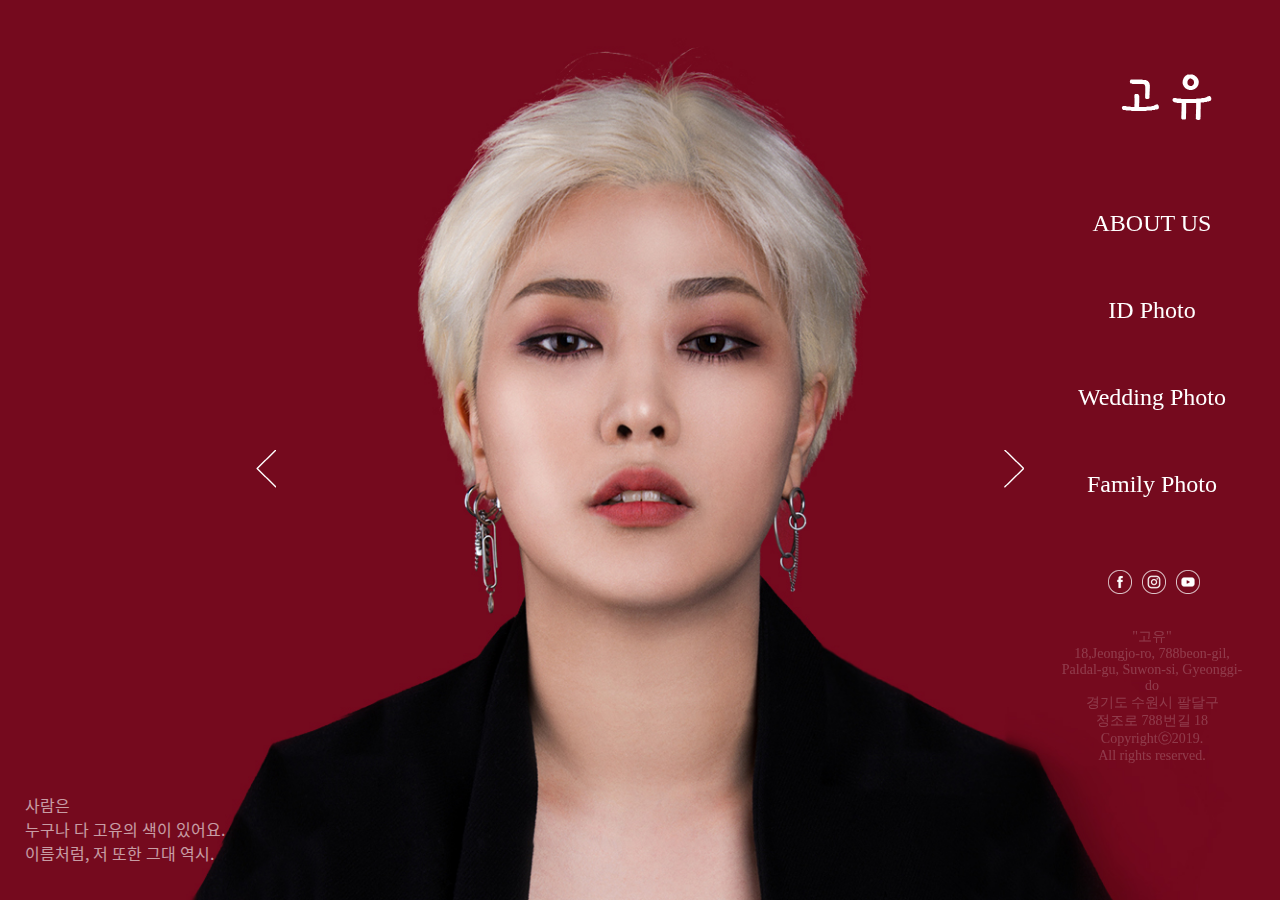
<file: index.html>
<!doctype html>
<html lang="ko">
<head>
	<meta charset="utf-8">
	<title>고유, 색</title>
	<meta name="viewport" content="width=device-width, initial-scale=1">
	<link rel="stylesheet" href="css/reset.css" type="text/css" >
	<link rel="stylesheet" href="css/common.css" type="text/css">
	<link rel="stylesheet" href="css/index.css" type="text/css">

	<style type="text/css">				

	
		
	</style>
	<!-- [if lf IE 9]
		<script src="js/html5shiv.js"></scropt>
	<![endif] -->
	<script src="js/jquery-3.2.1.min.js"></script>
	<script src="js/common.js"></script>
	<script src="js/index.js"></script>
	<script type="text/javascript">

	</script>
</head>
	
<body>
	<div class='mask'>
		<div class='wrap02 clearfix'>
			<div class='wrap clearfix'>
				<section class="sec_visual_01 claerfix">
					<div class= "inner_wrap">
						<div class="bg">
							<div class="image_box">
								<div class='image_box_01 slides cur'></div>
								<div class='image_box_02 slides next'></div>
								<div class='image_box_03 slides prev'></div>
								<button class="prev"></button>
								<button class="next"></button>
							</div>
							
						</div>
						<div class="title">
							<p class="title_01">사람은</p>
							<p class="title_02">누구나 다 고유의 색이 있어요.</p>
							<p class="title_03">이름처럼, 저 또한 그대 역시.</p>
						</div>
					</div>
				</section>
			</div>
			<div class="nav_bg"></div>
			<aside>
				<div class="inner_wrap claerfix">
					<h1><a href="index.html"><div></div></a></h1>
					<nav>
						<ul class="claerfix">
							<li><a href="about.html">ABOUT US</a></li>
							<li><a href="id.html">ID Photo</a></li>
							<li><a href="wedding.html">Wedding Photo</a></li>
							<li><a href="family.html">Family Photo</a></li>
						</ul>
						<div class= "social">
							<a href="#">인스타</a><!--
							--><a href="#">페북</a><!--
							--><a href="#">카톡</a>
						</div>
						<div class= "copyright">
							<p>"고유"</p>
							<p>18,Jeongjo-ro, 788beon-gil,</p>
							<p>Paldal-gu, Suwon-si, Gyeonggi-do</p>
							<p>경기도 수원시 팔달구</p>
							<p>정조로 788번길 18</p>
							<p>Copyrightⓒ2019.</p>
							<p>All rights reserved.</p>
						</div>
					</nav>
				</div>
				<button class="header"></button>
				<button class="nav"></button>
			</aside>
		</div>
	</div>
</body>

</html>
</file>
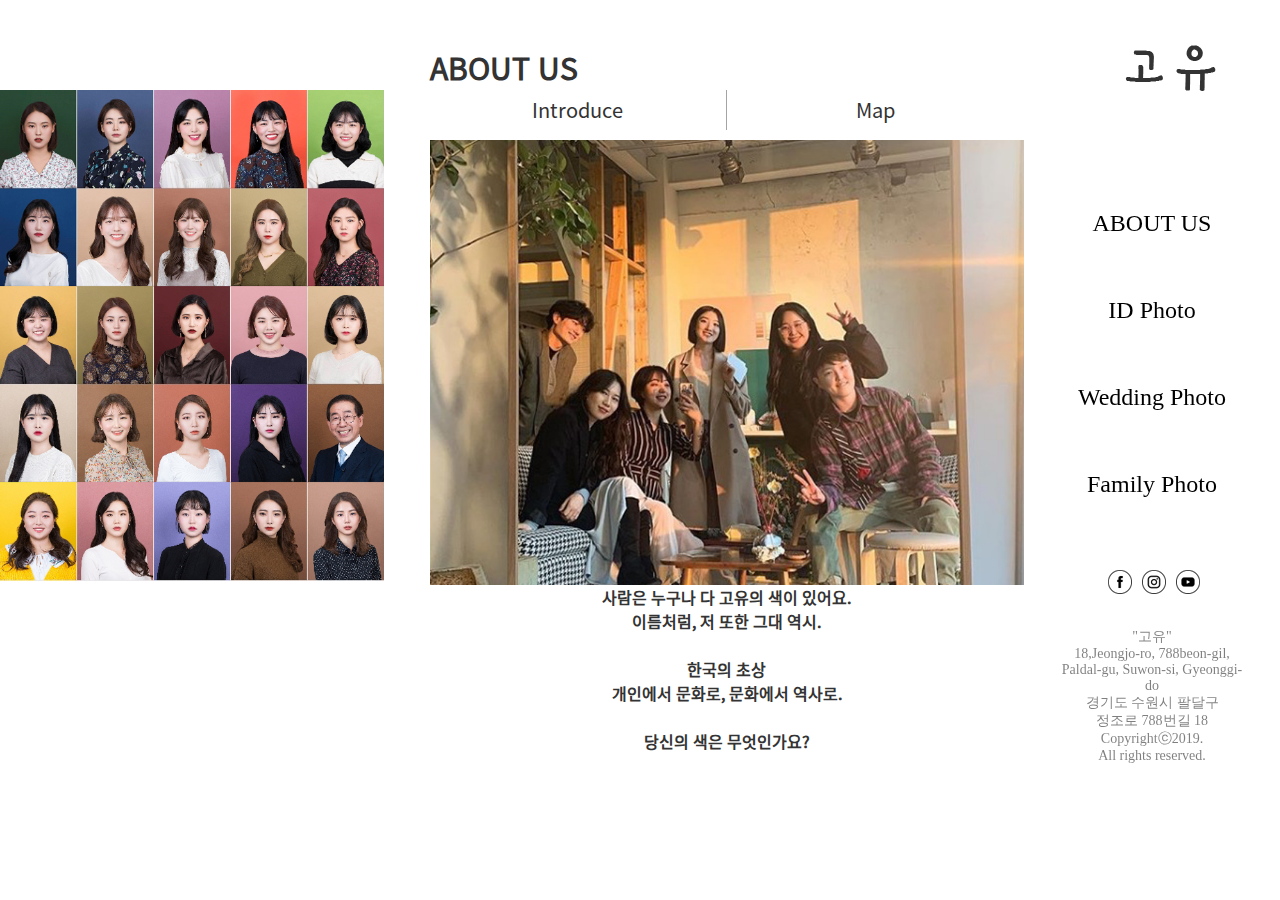
<file: about.html>
<!doctype html>
<html lang="ko">
<head>
	<meta charset="utf-8">
	<title>고유 about</title>
	<meta name="viewport" content="width=device-width, initial-scale=1">
	<link rel="stylesheet" href="css/reset.css" type="text/css" >
	<link rel="stylesheet" href="css/common.css" type="text/css">
	<link rel="stylesheet" href="css/about.css" type="text/css">

	<style type="text/css">				
			
		
	</style>
	<!-- [if lf IE 9]
		<script src="js/html5shiv.js"></scropt>
	<![endif] -->
	<script src="js/jquery-3.2.1.min.js"></script>
	<script src="js/common.js"></script>
	<script type="text/javascript">

	</script>
</head>
	
<body>

	<div class='mask'>
		<div class='wrap02 clearfix'>
			<div class='wrap clearfix'>
				<section class="sec_visual_01 claerfix">
					<div class= "inner_wrap">
						<div class="left">
							<img src="images/bg_left_01.jpg" alt="증명사진 모음">
						</div>
						<div class="nav">
							<h2>ABOUT US</h2>
							<ul>
								<li class="introduce"><a href="#">Introduce</a></li><!--
								--><li class="map"><a href="#">Map</a></li>
							</ul>
							<div class="about on">
								<div class="bg">
									<img src="images/introduce_bg.png" alt="동료 사진"/>
								</div>
								<div class="intro">
									<p>사람은 누구나 다 고유의 색이 있어요.</p>
									<p>이름처럼, 저 또한 그대 역시.</p><br/>
									<p>한국의 초상</p>
									<p>개인에서 문화로, 문화에서 역사로.</p><br/>
									<p>당신의 색은 무엇인가요?</p>
								</div>
							</div>
							<div class="map claerfix">
								<div class="map_00">
									<iframe src="https://www.google.com/maps/embed?pb=!1m18!1m12!1m3!1d793.6793653336047!2d127.01758007857367!3d37.27812647170215!2m3!1f0!2f0!3f0!3m2!1i1024!2i768!4f13.1!3m3!1m2!1s0x357b433610b1d491%3A0x817505fcaa33ecd5!2z6rK96riw64-EIOyImOybkOyLnCDtjJTri6zqtawg7YyU64us66GcMuqwgCDsoJXsobDroZw3ODjrsojquLggMTg!5e0!3m2!1sko!2skr!4v1579503275384!5m2!1sko!2skr"></iframe>
								</div>
								<p>경기도 수원시 팔달구 정조로 788번길 18</p>
								<ul>
									<li>Tel : 010-1234-5678</li><!--
									--><li>E-mail : inherence@gmail.com</li>
								</ul>
							</div>
						</div>
					</div>
				</section>
			</div>
			<div class="nav_bg"></div>
			<aside>
				<div class="inner_wrap claerfix">
					<h1><a href="index.html"><img src="images/ico_logo_02.png" alt="로고"><div></div></a></h1>
					<nav>
						<ul class="claerfix">
							<li><a href="about.html">ABOUT US</a></li>
							<li><a href="id.html">ID Photo</a></li>
							<li><a href="wedding.html">Wedding Photo</a></li>
							<li><a href="family.html">Family Photo</a></li>
						</ul>
						<div class= "social">
							<a href="#">인스타</a><!--
							--><a href="#">페북</a><!--
							--><a href="#">카톡</a>
						</div>
						<div class= "copyright">
							<p>"고유"</p>
							<p>18,Jeongjo-ro, 788beon-gil,</p>
							<p>Paldal-gu, Suwon-si, Gyeonggi-do</p>
							<p>경기도 수원시 팔달구</p>
							<p>정조로 788번길 18</p>
							<p>Copyrightⓒ2019.</p>
							<p>All rights reserved.</p>
						</div>
					</nav>
				</div>
				<button class="header"></button>
				<button class="nav"></button>
			</aside>
		</div>
	</div>
	<script src="js/about.js"></script>
</body>

</html>
</file>
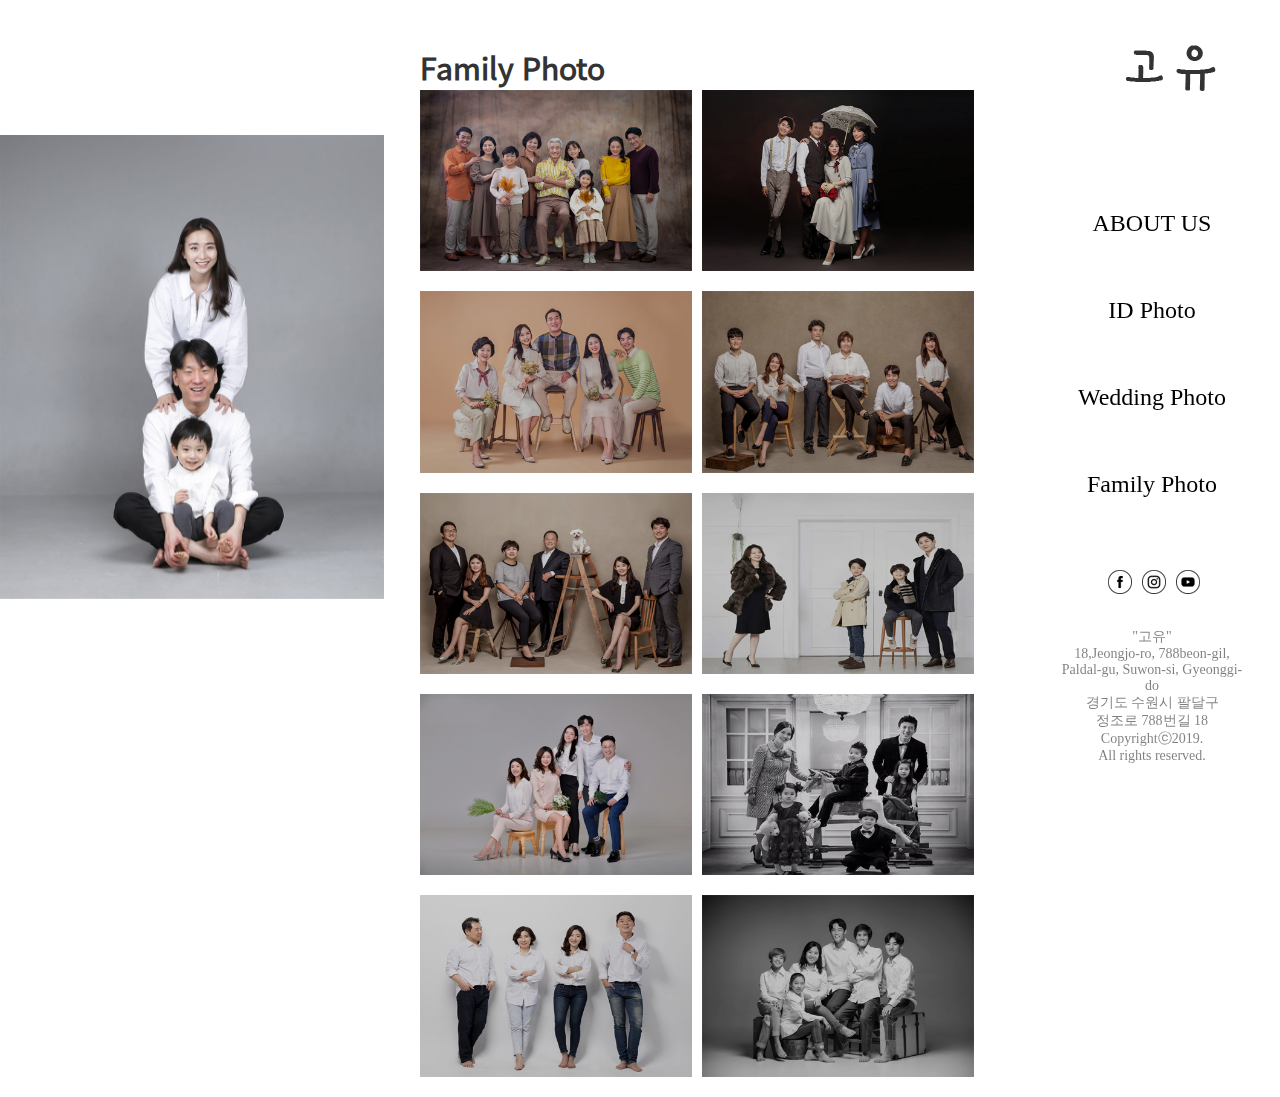
<file: family.html>
<!doctype html>
<html lang="ko">
<head>
	<meta charset="utf-8">
	<title>고유 family</title>
	<meta name="viewport" content="width=device-width, initial-scale=1">
	<link rel="stylesheet" href="css/reset.css" type="text/css" >
	<link rel="stylesheet" href="css/common.css" type="text/css">
	<link rel="stylesheet" href="css/family.css" type="text/css">

	<style type="text/css">				
			
	

	</style>
	<!-- [if lf IE 9]
		<script src="js/html5shiv.js"></scropt>
	<![endif] -->
	<script src="js/jquery-3.2.1.min.js"></script>
	<script src="js/common.js"></script>
	<script type="text/javascript">

	</script>
</head>
	
<body>

	<div class='mask'>
		<div class='wrap02 clearfix'>
			<div class='wrap clearfix'>
				<section class="sec_visual_01 claerfix">
					<div class= "inner_wrap">
						<div class="left">
							<img src="images/bg_left_04.jpg" alt="사진">
						</div>
						<div class="photo">
							<h2>Family Photo</h2>
							<div class="id">
								<ul class="claerfix">
									<li><a href="#"><img src="images/family_img_01.jpg" alt=""><div></div><p class="bold">by.고유</p></a></li>
									<li><a href="#"><img src="images/family_img_02.jpg" alt=""><div></div><p class="bold">by.고유</p></a></li>
									<li><a href="#"><img src="images/family_img_03.jpg" alt=""><div></div><p class="bold">by.고유</p></a></li>
									<li><a href="#"><img src="images/family_img_04.jpg" alt=""><div></div><p class="bold">by.고유</p></a></li>
									<li><a href="#"><img src="images/family_img_05.jpg" alt=""><div></div><p class="bold">by.고유</p></a></li>
									<li><a href="#"><img src="images/family_img_06.jpg" alt=""><div></div><p class="bold">by.고유</p></a></li>
									<li><a href="#"><img src="images/family_img_07.jpg" alt=""><div></div><p class="bold">by.고유</p></a></li>
									<li><a href="#"><img src="images/family_img_08.jpg" alt=""><div></div><p class="bold">by.고유</p></a></li>
									<li><a href="#"><img src="images/family_img_09.jpg" alt=""><div></div><p class="bold">by.고유</p></a></li>
									<li><a href="#"><img src="images/family_img_10.jpg" alt=""><div></div><p class="bold">by.고유</p></a></li>
								</ul>
							</div>
						</div>
					</div>
				</section>
			</div>
			<div class="nav_bg"></div>
			<aside>
				<div class="inner_wrap claerfix">
					<h1><a href="index.html"><img src="images/ico_logo_02.png" alt="로고"><div></div></a></h1>
					<nav>
						<ul class="claerfix">
							<li><a href="about.html">ABOUT US</a></li>
							<li><a href="id.html">ID Photo</a></li>
							<li><a href="wedding.html">Wedding Photo</a></li>
							<li><a href="family.html">Family Photo</a></li>
						</ul>
						<div class= "social">
							<a href="#">인스타</a><!--
							--><a href="#">페북</a><!--
							--><a href="#">카톡</a>
						</div>
						<div class= "copyright">
							<p>"고유"</p>
							<p>18,Jeongjo-ro, 788beon-gil,</p>
							<p>Paldal-gu, Suwon-si, Gyeonggi-do</p>
							<p>경기도 수원시 팔달구</p>
							<p>정조로 788번길 18</p>
							<p>Copyrightⓒ2019.</p>
							<p>All rights reserved.</p>
						</div>
					</nav>
				</div>
				<button class="header"></button>
				<button class="nav"></button>
			</aside>
		</div>
	</div>

</body>

</html>
</file>
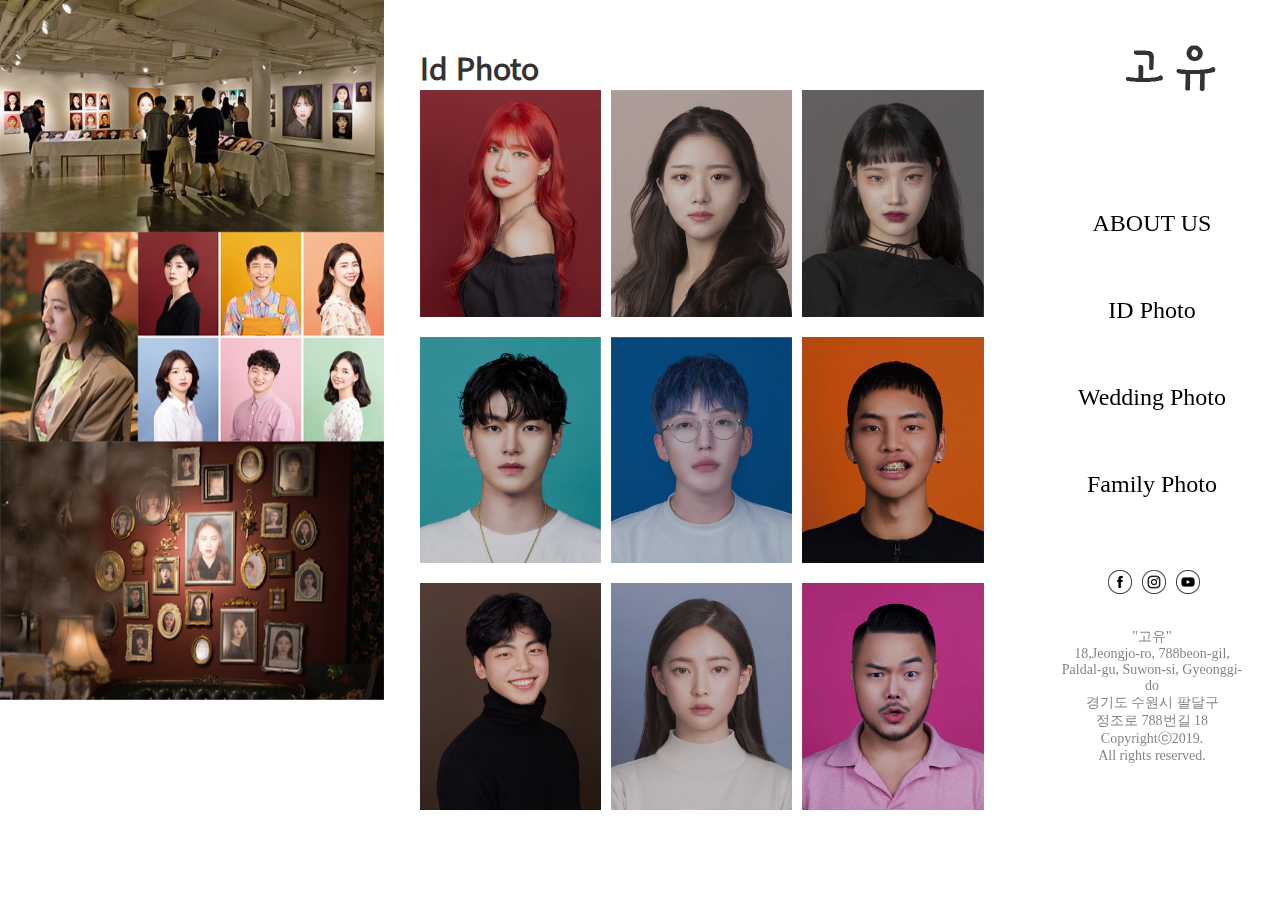
<file: id.html>
<!doctype html>
<html lang="ko">
<head>
	<meta charset="utf-8">
	<title>고유 id</title>
	<meta name="viewport" content="width=device-width, initial-scale=1">
	<link rel="stylesheet" href="css/reset.css" type="text/css" >
	<link rel="stylesheet" href="css/common.css" type="text/css">
	<link rel="stylesheet" href="css/id.css" type="text/css">

	<style type="text/css">				
			
		
	</style>
	<!-- [if lf IE 9]
		<script src="js/html5shiv.js"></scropt>
	<![endif] -->
	<script src="js/jquery-3.2.1.min.js"></script>
	<script src="js/common.js"></script>
	<script type="text/javascript">

	</script>
</head>
	
<body>

	<div class='mask'>
		<div class='wrap02 clearfix'>
			<div class='wrap clearfix'>
				<section class="sec_visual_01 claerfix">
					<div class= "inner_wrap">
						<div class="left">
							<img src="images/bg_left_02.jpg" alt="사진">
						</div>
						<div class="photo">
							<h2>Id Photo</h2>
							<div class="id">
								<ul class="claerfix">
									<li><a href="#"><img src="images/id_img_01.jpg" alt=""><div></div><p class="desc">정열적인</p><p class="bold">by.고유</p></a></li>
									<li><a href="#"><img src="images/id_img_02.jpg" alt=""><div></div><p class="desc">굳센</p><p class="bold">by.고유</p></a></li>
									<li><a href="#"><img src="images/id_img_03.jpg" alt=""><div></div><p class="desc">몽환적인</p><p class="bold">by.고유</p></a></li>
									<li><a href="#"><img src="images/id_img_04.jpg" alt=""><div></div><p class="desc">차가운</p><p class="bold">by.고유</p></a></li>
									<li><a href="#"><img src="images/id_img_05.jpg" alt=""><div></div><p class="desc">신비로운</p><p class="bold">by.고유</p></a></li>
									<li><a href="#"><img src="images/id_img_06.jpg" alt=""><div></div><p class="desc">개구쟁이</p><p class="bold">by.고유</p></a></li>
									<li><a href="#"><img src="images/id_img_07.jpg" alt=""><div></div><p class="desc">명랑한</p><p class="bold">by.고유</p></a></li>
									<li><a href="#"><img src="images/id_img_08.jpg" alt=""><div></div><p class="desc">우아한</p><p class="bold">by.고유</p></a></li>
									<li><a href="#"><img src="images/id_img_09.jpg" alt=""><div></div><p class="desc">천진난만한</p><p class="bold">by.고유</p></a></li>
								</ul>
							</div>
						</div>
					</div>
				</section>
			</div>
			<div class="nav_bg"></div>
			<aside>
				<div class="inner_wrap claerfix">
					<h1><a href="index.html"><img src="images/ico_logo_02.png" alt="로고"><div></div></a></h1>
					<nav>
						<ul class="claerfix">
							<li><a href="about.html">ABOUT US</a></li>
							<li><a href="id.html">ID Photo</a></li>
							<li><a href="wedding.html">Wedding Photo</a></li>
							<li><a href="family.html">Family Photo</a></li>
						</ul>
						<div class= "social">
							<a href="#">인스타</a><!--
							--><a href="#">페북</a><!--
							--><a href="#">카톡</a>
						</div>
						<div class= "copyright">
							<p>"고유"</p>
							<p>18,Jeongjo-ro, 788beon-gil,</p>
							<p>Paldal-gu, Suwon-si, Gyeonggi-do</p>
							<p>경기도 수원시 팔달구</p>
							<p>정조로 788번길 18</p>
							<p>Copyrightⓒ2019.</p>
							<p>All rights reserved.</p>
						</div>
					</nav>
				</div>
				<button class="header"></button>
				<button class="nav"></button>
			</aside>
		</div>
	</div>

</body>

</html>
</file>
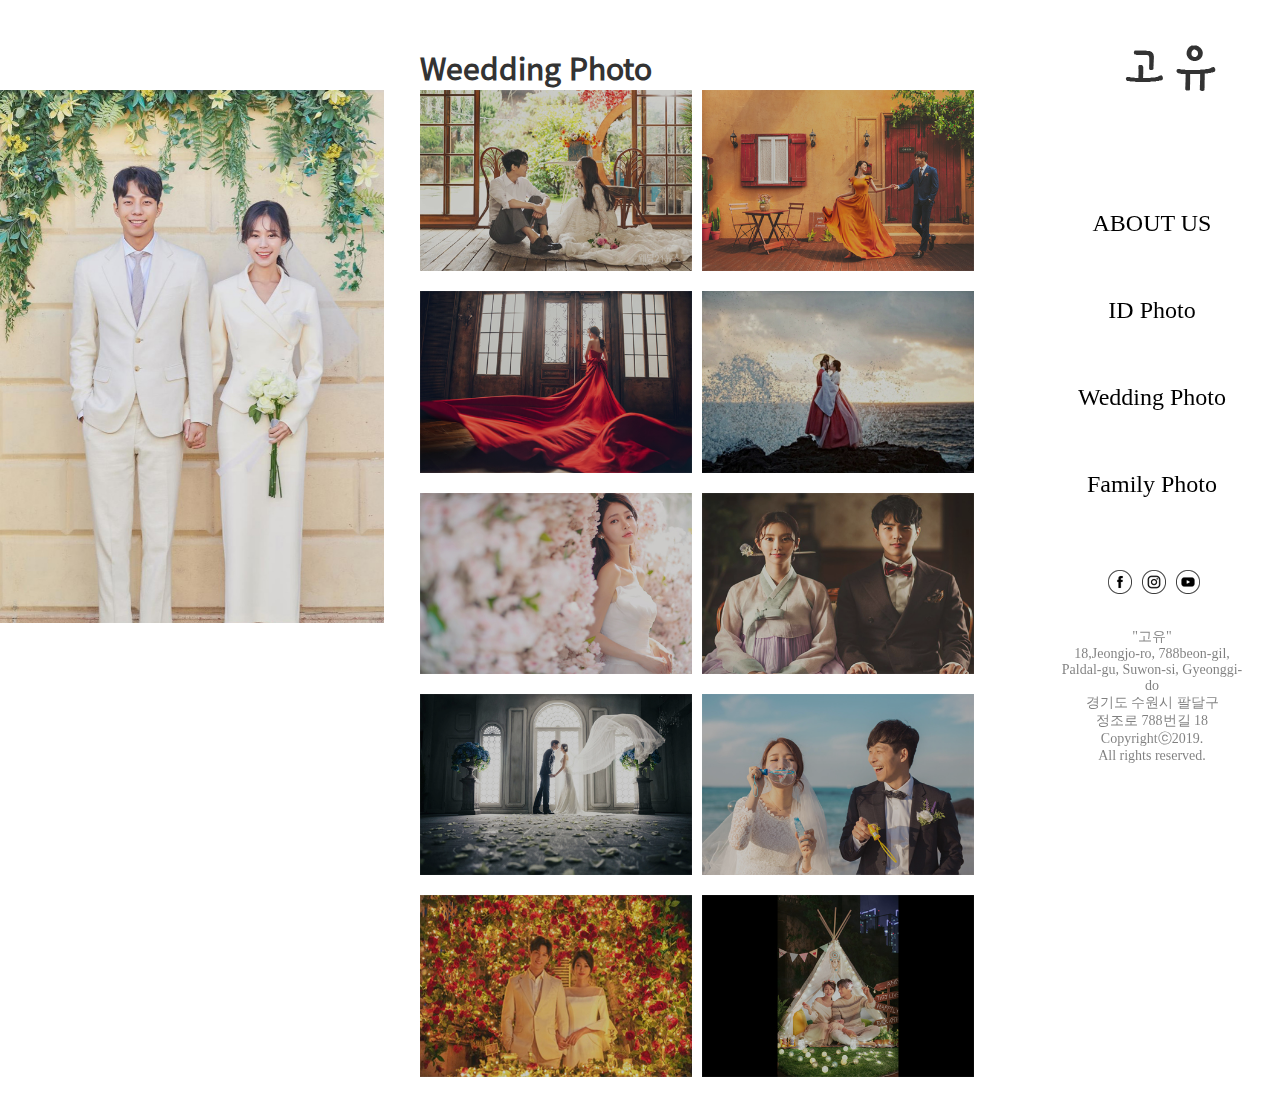
<file: wedding.html>
<!doctype html>
<html lang="ko">
<head>
	<meta charset="utf-8">
	<title>고유 wedding</title>
	<meta name="viewport" content="width=device-width, initial-scale=1">
	<link rel="stylesheet" href="css/reset.css" type="text/css" >
	<link rel="stylesheet" href="css/common.css" type="text/css">
	<link rel="stylesheet" href="css/wedding.css" type="text/css">

	<style type="text/css">				
			

		
	</style>
	<!-- [if lf IE 9]
		<script src="js/html5shiv.js"></scropt>
	<![endif] -->
	<script src="js/jquery-3.2.1.min.js"></script>
	<script src="js/common.js"></script>
	<script type="text/javascript">

	</script>
</head>
	
<body>

	<div class='mask'>
		<div class='wrap02 clearfix'>
			<div class='wrap clearfix'>
				<section class="sec_visual_01 claerfix">
					<div class= "inner_wrap">
						<div class="left">
							<img src="images/bg_left_03.jpg" alt="사진">
						</div>
						<div class="photo">
							<h2>Weedding Photo</h2>
							<div class="id">
								<ul class="claerfix">
									<li><a href="#"><img src="images/wedding_img_01.jpg" alt=""><div></div><p class="bold">by.고유</p></a></li>
									<li><a href="#"><img src="images/wedding_img_02.jpg" alt=""><div></div><p class="bold">by.고유</p></a></li>
									<li><a href="#"><img src="images/wedding_img_03.jpg" alt=""><div></div><p class="bold">by.고유</p></a></li>
									<li><a href="#"><img src="images/wedding_img_04.jpg" alt=""><div></div><p class="bold">by.고유</p></a></li>
									<li><a href="#"><img src="images/wedding_img_05.jpg" alt=""><div></div><p class="bold">by.고유</p></a></li>
									<li><a href="#"><img src="images/wedding_img_06.jpg" alt=""><div></div><p class="bold">by.고유</p></a></li>
									<li><a href="#"><img src="images/wedding_img_07.jpg" alt=""><div></div><p class="bold">by.고유</p></a></li>
									<li><a href="#"><img src="images/wedding_img_08.jpg" alt=""><div></div><p class="bold">by.고유</p></a></li>
									<li><a href="#"><img src="images/wedding_img_09.jpg" alt=""><div></div><p class="bold">by.고유</p></a></li>
									<li><a href="#"><img src="images/wedding_img_10.jpg" alt=""><div></div><p class="bold">by.고유</p></a></li>
								</ul>
							</div>
						</div>
					</div>
				</section>
			</div>
			<div class="nav_bg"></div>
			<aside>
				<div class="inner_wrap claerfix">
					<h1><a href="index.html"><img src="images/ico_logo_02.png" alt="로고"><div></div></a></h1>
					<nav>
						<ul class="claerfix">
							<li><a href="about.html">ABOUT US</a></li>
							<li><a href="id.html">ID Photo</a></li>
							<li><a href="wedding.html">Wedding Photo</a></li>
							<li><a href="family.html">Family Photo</a></li>
						</ul>
						<div class= "social">
							<a href="#">인스타</a><!--
							--><a href="#">페북</a><!--
							--><a href="#">카톡</a>
						</div>
						<div class= "copyright">
							<p>"고유"</p>
							<p>18,Jeongjo-ro, 788beon-gil,</p>
							<p>Paldal-gu, Suwon-si, Gyeonggi-do</p>
							<p>경기도 수원시 팔달구</p>
							<p>정조로 788번길 18</p>
							<p>Copyrightⓒ2019.</p>
							<p>All rights reserved.</p>
						</div>
					</nav>
				</div>
				<button class="header"></button>
				<button class="nav"></button>
			</aside>
		</div>
	</div>

</body>

</html>
</file>
<file: css/common.css>
@charset "utf-8";
/* CSS Document */

/*+++++++++++ Media Query ++++++++++++++*/
/* -- mobile(start) -- */
@media screen and (max-width: 767px) {

	body { width: 100%; height: 100%; }

	div.mask { width: 100%; height: 100%; }
	div.mask > div.wrap02 { width: 100%; height: 100%; }
	div.mask > div.wrap02 > div.wrap { width: 100%; height: 100%; }

	div.nav_bg { display: none; position: fixed; left: 0; top: 0; z-index: 98; width: 80%; height: 100vh; }

	aside > div.inner_wrap > h1 > a { display: block; width: 60px; height: 37.5px; background: url("../images/ico_logo_03.png") no-repeat center center; z-index: 2; }
	aside > div.inner_wrap > h1 > a > div { width: 100%; height: 100%; }
	aside > div.inner_wrap > h1 > a > img { display: none;  }

	aside { position: fixed; top: 0; right: 0; width: 35%; height: 100%; transform: translateX(100%); z-index: 11; background: rgb(255, 255, 255, 1); }
	aside > div.inner_wrap { width: 100%; height: 100%; transform: translateY(10%); }
	aside > div.inner_wrap > h1 { width: auto; transform: translateX(28%); }
	aside > div.inner_wrap > h1 > a > img { width: 80%; }
	aside > div.inner_wrap > nav > ul > li { overflow: hidden; width: 100%; height: auto; font-family: "NotoSansKR-Thin";  }
	aside > div.inner_wrap > nav > ul > li > a { display: block; width: 100%; height: auto; padding: 30px 0; font-size: 0.875em; color: #000; font-family: none;  text-align: center; }
	aside > div.inner_wrap > nav > ul > li:hover > a { color: #a4a4a4 }
	aside > div.inner_wrap > nav > ul > li > ul { display: none; }
	aside > div.inner_wrap > nav > ul > li > ul > li > a { display: block; width: 100%; height: auto; padding: 10px; font-size: 0.813em; background: rgba(238, 238, 238, 0.9); color: #333; }
	aside > button.header { position: fixed; top: 2%; left: -20%; width: 18.5px; height: 15px; background: url("../images/btn_nav_menu_m.png") no-repeat; z-index: 2;}
	aside > button { position: absolute; right: 5%; top: 2%; width: 18.5px; height: 15px; background: url("../images/btn_nav_menu_m.png") no-repeat; background-position: -18.5px 0;}

	aside > div.inner_wrap > nav > div.social { width: 100%; text-align: center; }
	aside > div.inner_wrap > nav > div.social > a { display: inline-block; width: 24px; height: 24px; margin-left: 5px; background: url("../images/ico_sns_02.png") no-repeat; text-indent: -99999em; white-space: nowrap; overflow: hidden; }
	aside > div.inner_wrap > nav > div.social > a:nth-child(1) { background-position: 0 0; }
	aside > div.inner_wrap > nav > div.social > a:nth-child(2) { background-position: -24px 0; }
	aside > div.inner_wrap > nav > div.social > a:nth-child(3) { background-position: -48px 0; }

	aside > div.inner_wrap > nav > div.copyright { width: 100%; height: 100%; margin-top: 50px; font-size: 0.25em; text-align: center; font-family: "Gamja_Flower"; color: #000; opacity: 0.6; }

	section.sec_visual_01 { position: relative; width: 100%; height: 100%; }
	section.sec_visual_01 > div.inner_wrap { width: 100%; height: 100%; }
	section.sec_visual_01 > div.inner_wrap > div.left { display: none; }

	section.sec_visual_01 > div.inner_wrap > div.photo { position: absolute; top: 0%; width: 100%; height: auto; padding: 10px; }
	section.sec_visual_01 > div.inner_wrap > div.photo > h2 { width: 100%; margin-bottom:20px; font-size: 1.5em; color: #333; }
	section.sec_visual_01 > div.inner_wrap > div.photo > div.id { width: 100%; height: 100%; }
	section.sec_visual_01 > div.inner_wrap > div.photo > div.id > ul { width: 100%; height: 100%; }
	section.sec_visual_01 > div.inner_wrap > div.photo > div.id > ul > li { overflow: hidden; position: relative; width: 100%; margin-bottom: 20px; padding-right: 7%;}
	section.sec_visual_01 > div.inner_wrap > div.photo > div.id > ul > li > a { display: block; width: 100%; height: 100%; }
	section.sec_visual_01 > div.inner_wrap > div.photo > div.id > ul > li > a > img { width: 100%; }
	section.sec_visual_01 > div.inner_wrap > div.photo > div.id > ul > li > a > div { position: absolute; left: 0; top: 0; width: 93%; height: 100%; background: #333; transform: translate(-0%, 80%); opacity: 0.3;}
	section.sec_visual_01 > div.inner_wrap > div.photo > div.id > ul > li > a > p { position: absolute; left: 40%; bottom: 5%; color: #fff; z-index: 1;}

}
/* -- mobile(end) -- */

/*+++++++++++++++++++++++++*/

/* -- tablet(start) -- */
@media screen and (min-width: 768px) and (max-width: 1024px) {

	body { width: 100%; height: 100%; }

	div.mask { width: 100%; height: 100%; }
	div.mask > div.wrap02 { width:100%; height: 100%; }
	div.mask > div.wrap02 > div.wrap { width: 100%; height: 100%; }
	
	div.nav_bg { display: none; position: fixed; left: 0; top: 0; z-index: 98; width: 80%; height: 100vh; }

	aside > div.inner_wrap > h1 > a { display: block; width: 100%; height: 100%; background: url("../images/ico_logo_02.png") no-repeat; z-index: 2; }
	aside > div.inner_wrap > h1 > a > div { width: 112px; height: 70px; }
	aside > div.inner_wrap > h1 > a > img { display: none; }

	aside { position: fixed; top: 0; right: 0; width: 20%; height: 100%; transform: translateX(100%); z-index: 10; }
	aside > div.inner_wrap { width: 100%; height: 100%; transform: translateY(10%); }
	aside > div.inner_wrap > h1 { width: auto; transform: translateX(15%); }
	aside > div.inner_wrap > nav > ul > li { overflow: hidden; width: 100%; height: auto; font-family: "NotoSansKR-Thin";  }
	aside > div.inner_wrap > nav > ul > li > a { display: block; width: 100%; height: auto; padding: 30px 0; font-size: 1.5em; color: #000; font-family: none; text-align: center; }
	aside > div.inner_wrap > nav > ul > li > ul { display: none; }
	aside > div.inner_wrap > nav > ul > li > ul > li > a { display: block; width: 100%; height: auto; padding: 10px; font-size: 0.813em; background: rgba(238, 238, 238, 0.9); color: #333; }
	aside > button.header { position: absolute; left: -27%; top: 2%; width: 26px; height: 20px; background: url("../images/btn_nav_menu.png") no-repeat; background-position: 0px 0;}
	aside > button.nav { position: absolute; right: 5%; top: 2%; width: 26px; height: 20px; background: url("../images/btn_nav_menu.png") no-repeat; background-position: -26px 0;}

	aside > div.inner_wrap > nav > div.social { width: 100%; text-align: center; }
	aside > div.inner_wrap > nav > div.social > a { display: inline-block; width: 24px; height: 24px; margin-left: 10px; background: url("../images/ico_sns_02.png") no-repeat; text-indent: -99999em; white-space: nowrap; overflow: hidden; }
	aside > div.inner_wrap > nav > div.social > a:nth-child(1) { background-position: 0 0; }
	aside > div.inner_wrap > nav > div.social > a:nth-child(2) { background-position: -24px 0; }
	aside > div.inner_wrap > nav > div.social > a:nth-child(3) { background-position: -48px 0; }

	aside > div.inner_wrap > nav > div.copyright { width: 100%; height: 100%; margin-top: 100px; font-size: 0.875em; text-align: center; font-family: "Gamja_Flower"; color: #000; opacity: 0.6; }

	section.sec_visual_01 { width: 100%; height: 100%; }
	section.sec_visual_01 > div.inner_wrap { width: 100%; height: 100%; }
	section.sec_visual_01 > div.inner_wrap > div.left { display: none; }

	section.sec_visual_01 > div.inner_wrap > div.photo { width: 100%; height: 100%; padding-left: 20px; }
	section.sec_visual_01 > div.inner_wrap > div.photo > h2 { width: 100%; margin: 10px 0 30px 0; font-size: 1.875em; color: #333; }
	section.sec_visual_01 > div.inner_wrap > div.photo > div.id { width: 100%; height: 100%; }
	section.sec_visual_01 > div.inner_wrap > div.photo > div.id > ul { width: 100%; height: 100%; }
	section.sec_visual_01 > div.inner_wrap > div.photo > div.id > ul > li { float: left; width: 45%; height: auto; margin: 0 10px 20px 0; }
	section.sec_visual_01 > div.inner_wrap > div.photo > div.id > ul > li > a { overflow: hidden; position: relative; display: block; width: 100%; height: 100%; }
	section.sec_visual_01 > div.inner_wrap > div.photo > div.id > ul > li > a > img { width:100%; }
	section.sec_visual_01 > div.inner_wrap > div.photo > div.id > ul > li > a > div { position: absolute; left: 0; top: 85%; width: 100%; height: 100%; background: rgb(0, 0, 0, 0.5);}
	section.sec_visual_01 > div.inner_wrap > div.photo > div.id > ul > li > a > p { position: absolute; left: 50%; bottom: 0%; font-size: 0.875em; font-weight: bold; transform: translate(-50%, -50%); color: #fff; }

}
/* -- tablet(end) -- */

/*+++++++++++++++++++++++++*/

/* -- desktop(start) -- */
@media screen and (min-width: 1025px) {
	
	body { width: 100%; height: 100%;  }
	
	div.mask { width: 100%; height: 100%; }
	div.mask > div.wrap02 { width:100%; height: 100%;  }
	div.mask > div.wrap02 > div.wrap { position: relative; width:100%; height: 100%; }

	div.nav_bg { display: none; }
	
	aside { position: fixed; width: 15%; height: auto; top:20%; right: 2.5%; margin: 0; z-index: 10; }
	aside > div.inner_wrap {position: relative; width: 100%; height: 100%;}
	aside > div.inner_wrap > h1 { position: absolute; left: 30%; top: -25%; width: auto; }
	aside > div.inner_wrap > nav > ul > li { overflow: hidden; width: 100%; height: auto; font-family: "NotoSansKR-Thin";  }
	aside > div.inner_wrap > nav > ul > li > a { display: block; width: 100%; height: auto; padding: 30px 0; font-size: 1.5em; color: #000; font-family: none; text-align: center; }
	aside > div.inner_wrap > nav > ul > li:hover > a { color: #a4a4a4 }
	aside > div.inner_wrap > nav > ul > li > ul { display: none; }
	aside > div.inner_wrap > nav > ul > li > ul > li > a { display: block; width: 100%; height: auto; padding: 10px; font-size: 0.813em; background: rgba(238, 238, 238, 0.9); color: #fff; }
	aside > div.inner_wrap > nav > ul > li > ul > li > a:hover { background: rgba(204, 204, 204, 0.9); color: #a4a4a4; }

	aside > div.inner_wrap > nav > div.social { position: absolute; top: 390px; right: 1.5%; display: table-cell; width: 100%; padding: 0 23.1404%; text-align: center; }
	aside > div.inner_wrap > nav> div.social > a { display: inline-block; width: 24px; height: 24px; margin-left: 10px; background: url("../images/ico_sns_02.png") no-repeat; text-indent: 100%; white-space: nowrap; overflow: hidden; }
	aside > div.inner_wrap > nav > div.social > a:nth-child(1) { background-position: 0 0;  }
	aside > div.inner_wrap > nav > div.social > a:nth-child(2) { background-position: -24px 0;  }
	aside > div.inner_wrap > nav > div.social > a:nth-child(3) { background-position: -48px 0;  }
	aside > div.inner_wrap > nav > div.social > a:hover:nth-child(1) { background-position: 0 -24px;  }
	aside > div.inner_wrap > nav > div.social > a:hover:nth-child(2) { background-position: -24px -24px;  }
	aside > div.inner_wrap > nav > div.social > a:hover:nth-child(3) { background-position: -48px -24px;  }

	aside > div.inner_wrap > nav > div.copyright { width: 100%; height: 100%; margin-top: 100px; font-size: 0.875em; text-align: center; font-family: "Gamja_Flower"; color: #000; opacity: 0.5; }

	section.sec_visual_01 { position: relative; width: 80%; height: 100%; }
	section.sec_visual_01 > div.inner_wrap { width: 100%; height: 100%; }
	section.sec_visual_01 > div.inner_wrap > div.left { position: absolute; left:0; top:0; width: 40%; height: auto;  }
	section.sec_visual_01 > div.inner_wrap > div.left > img { position: fixed; width: 30%; height: auto; }

	section.sec_visual_01 > div.inner_wrap > div.photo { position: absolute; right: 0%; top: 5%; width: 60%; height: auto; padding-left: 10px; }
	section.sec_visual_01 > div.inner_wrap > div.photo > h2 { font-size: 1.875em; color: #333; }
	section.sec_visual_01 > div.inner_wrap > div.photo > div.id { width: 100%; height: 100%; }
	section.sec_visual_01 > div.inner_wrap > div.photo > div.id > ul { width: 100%; height: 100%; }
	section.sec_visual_01 > div.inner_wrap > div.photo > div.id > ul > li { float: left; width: 30%; height: auto; margin: 0 10px 20px 0; }
	section.sec_visual_01 > div.inner_wrap > div.photo > div.id > ul > li > a { overflow: hidden; position: relative; display: block; width: 100%; height: 100%; }
	section.sec_visual_01 > div.inner_wrap > div.photo > div.id > ul > li > a > img { width:100%; }
	section.sec_visual_01 > div.inner_wrap > div.photo > div.id > ul > li > a > div { position: absolute; left: 0; top: 0; width: 100%; height: 100%; background: rgb(0, 0, 0, 0.2);}
	section.sec_visual_01 > div.inner_wrap > div.photo > div.id > ul > li > a > p { position: absolute; left: 50%; bottom: -50%; transform: translate(-50%, -50%); }
	section.sec_visual_01 > div.inner_wrap > div.photo > div.id > ul > li > a:hover > div { top: 85%; transition: all 0.5s; background: rgb(0, 0, 0, 0.5);}
	section.sec_visual_01 > div.inner_wrap > div.photo > div.id > ul > li > a:hover > p.bold { display: block; left: 50%; bottom: 0; font-size: 0.875em; font-weight: bold; color: #fff; transform: translate(-50%, -50%); transition: all 0.7s; }
	
}
/* -- desktop(end) -- */
</file>
<file: css/index.css>
@charset "utf-8";

/*++++++++++ Media Query +++++++++++*/
/* -- mobile(start) -- */
@media screen and (max-width: 767px) {

	section.sec_visual_01 { width: 100%; height: 100%; }
	section.sec_visual_01 > div.inner_wrap { width: 100%; height: 100%;	overflow: hidden; }
	section.sec_visual_01 > div.inner_wrap > div.bg { width: 100%; height: 100%; }
	section.sec_visual_01 > div.inner_wrap > div.bg > div.image_box { position: relative; width: 100%; height: 100%; }
	section.sec_visual_01 > div.inner_wrap > div.bg > div.image_box > div.image_box_01 { position: absolute; left: 0; top: 0; float: left; width: 100%; height: 100%; background: url("../images/bg_main_01.jpg") no-repeat center center; background-size: cover;}
	section.sec_visual_01 > div.inner_wrap > div.bg > div.image_box > div.image_box_02 { position: absolute; left: 0; top: 0; width: 100%; height: 100%; background: url("../images/bg_main_02.jpg") no-repeat center center; background-size: cover; }
	section.sec_visual_01 > div.inner_wrap > div.bg > div.image_box > div.image_box_03 { position: absolute; left: 0; top: 0; width: 100%; height: 100%; background: url("../images/bg_main_03.jpg") no-repeat center center; background-size: cover;}

	section.sec_visual_01 > div.inner_wrap > div.bg > div.image_box > div.prev { z-index: 5; opacity: 1; transform: translateX(-100%); }
	section.sec_visual_01 > div.inner_wrap > div.bg > div.image_box > div.cur { z-index: 10; opacity: 1; }
	section.sec_visual_01 > div.inner_wrap > div.bg > div.image_box > div.next { z-index: 5; opacity: 1; transform: translateX(100%); }
	
	section.sec_visual_01 > div.inner_wrap { position: relative; }
	section.sec_visual_01 > div.inner_wrap > div.bg { width: 100%; height: 100%; }
	section.sec_visual_01 > div.inner_wrap > div.bg > div.image_box > button { position: absolute; top: 50%; width: 10px; height: 19px; transform: translateY(-50%); z-index: 10; }
	section.sec_visual_01 > div.inner_wrap > div.bg > div.image_box > button.prev { left: 5%; background: url("../images/btn_prev_m.png") no-repeat; }
	section.sec_visual_01 > div.inner_wrap > div.bg > div.image_box > button.next { right: 5%; background: url("../images/btn_next_m.png") no-repeat; }
	section.sec_visual_01 > div.inner_wrap > div.title { position: absolute; left: 10px; bottom: 20px; margin: 15px; font-size: 0.625em; color: #fff; opacity: 0.6; z-index: 10; }

}
/* -- mobile(end) -- */

/* -- tablet(start) -- */
@media screen and (min-width: 768px) and (max-width: 1024px) {

	aside > div.inner_wrap > h1 > a { display: block; width: 100%; height: 100%; background: url("../images/ico_logo_02.png") no-repeat; z-index: 2; }
	aside > div.inner_wrap > h1 > a > div { width: 112px; height: 70px; }

	section.sec_visual_01 > div.inner_wrap { overflow: hidden; }
	section.sec_visual_01 > div.inner_wrap > div.bg { width: 100%; height: 100%; }
	section.sec_visual_01 > div.inner_wrap > div.bg > div.image_box {  position: relative; width: 100%; height: 100%; }
	section.sec_visual_01 > div.inner_wrap > div.bg > div.image_box > div.image_box_01 { position: absolute; left: 0; top: 0; float: left; width: 100%; height: 100%; background: url("../images/bg_main_01.jpg") no-repeat center center; background-size: cover;}
	section.sec_visual_01 > div.inner_wrap > div.bg > div.image_box > div.image_box_02 { position: absolute; left: 0; top: 0; width: 100%; height: 100%; background: url("../images/bg_main_02.jpg") no-repeat center center; background-size: cover; }
	section.sec_visual_01 > div.inner_wrap > div.bg > div.image_box > div.image_box_03 { position: absolute; left: 0; top: 0; width: 100%; height: 100%; background: url("../images/bg_main_03.jpg") no-repeat center center; background-size: cover;}

	section.sec_visual_01 > div.inner_wrap > div.bg > div.image_box > div.prev { z-index: 5; opacity: 1; transform: translateX(-100%); }
	section.sec_visual_01 > div.inner_wrap > div.bg > div.image_box > div.cur { z-index: 10; opacity: 1; }
	section.sec_visual_01 > div.inner_wrap > div.bg > div.image_box > div.next { z-index: 5; opacity: 1; transform: translateX(100%); }
	
	section.sec_visual_01 > div.inner_wrap { position: relative; }
	section.sec_visual_01 > div.inner_wrap > div.bg > div.image_box { width: 100%; height: 100%; }
	section.sec_visual_01 > div.inner_wrap > div.bg > div.image_box > button { position: absolute; top:50%; width: 20px; height: 38px; z-index: 10; transform: translarte(-50%, -50%); }
	section.sec_visual_01 > div.inner_wrap > div.bg > div.image_box > button.prev { left: 5%; background: url("../images/btn_prev.png") no-repeat; }
	section.sec_visual_01 > div.inner_wrap > div.bg > div.image_box > button.next { right: 5%; background: url("../images/btn_next.png") no-repeat; }
	section.sec_visual_01 > div.inner_wrap > div.title { position: absolute; left: 10px; bottom: 20px; margin: 15px; font-size: 0.875em; color: #fff; opacity: 0.6; z-index: 10; }

}
/* -- tablet(end) -- */

/* -- desktop(start) -- */
@media screen and (min-width: 1025px) {
	
	body { overflow: hidden; }

	aside > div.inner_wrap > nav > ul > li > a { color: #fff; }
	aside > div.inner_wrap > nav > div.social > a { background: url("../images/ico_sns_01.png") no-repeat; }
	aside > div.inner_wrap > nav > div.copyright { color: #fff; opacity: 0.2; }
	aside > div.inner_wrap > h1 { left: 28%; top: -20%; }
	aside > div.inner_wrap > h1 > a { display: block; width: 100%; height: 100%; background: url("../images/ico_logo_01.png") no-repeat; z-index: 2; }
	aside > div.inner_wrap > h1 > a > div { width: 112px; height: 70px; }
	
	section.sec_visual_01 { position: relative; top: 0%; left: 0%;width: 100%; height: 100%;}
	section.sec_visual_01 > div.inner_wrap { position: absolute; top: 0%; width: 100%; height: 100%;  }
	section.sec_visual_01 > div.inner_wrap > div.bg { width: 100%; height: 100%; }
	section.sec_visual_01 > div.inner_wrap > div.bg > div.image_box { position: relative; width: 100%; height: 100%; }	
	section.sec_visual_01 > div.inner_wrap > div.bg > div.image_box > div.image_box_01 { position: absolute; left: 0; top: 0; width: 100%; height: 100%; background: url("../images/bg_main_01.jpg") no-repeat center center; background-size: cover;}
	section.sec_visual_01 > div.inner_wrap > div.bg > div.image_box > div.image_box_02 { position: absolute; left: 0; top: 0; width: 100%; height: 100%; background: url("../images/bg_main_02.jpg") no-repeat center center; background-size: cover; }
	section.sec_visual_01 > div.inner_wrap > div.bg > div.image_box > div.image_box_03 { position: absolute; left: 0; top: 0; width: 100%; height: 100%; background: url("../images/bg_main_03.jpg") no-repeat center center; background-size: cover;}
	
	section.sec_visual_01 > div.inner_wrap > div.bg > div.image_box > div.prev { z-index: 5; opacity: 1; transform: translateX(-100%); }
	section.sec_visual_01 > div.inner_wrap > div.bg > div.image_box > div.cur { z-index: 10; opacity: 1; }
	section.sec_visual_01 > div.inner_wrap > div.bg > div.image_box > div.next { z-index: 5; opacity: 1; transform: translateX(100%); }

	section.sec_visual_01 > div.inner_wrap > div.title { position: absolute; left: 10px; bottom: 20px; margin: 15px; font-size: 1rem; color: #fff; opacity: 0.6; z-index: 10; }
	
	section.sec_visual_01 > div.inner_wrap > div.bg > div.image_box > button { position: absolute; top:50%; width: 20px; height: 38px; z-index: 10; transform: translarte(-50%, -50%); }
	section.sec_visual_01 > div.inner_wrap > div.bg > div.image_box > button.prev { left: 20%;  background: url("../images/btn_prev.png") no-repeat; }
	section.sec_visual_01 > div.inner_wrap > div.bg > div.image_box > button.next { right: 20%; background: url("../images/btn_next.png") no-repeat; }


}

	
/* -- desktop(end) -- */
</file>
<file: css/about.css>
@charset "utf-8";
/* CSS Document */

/*++++++++++ Media Query +++++++++++++++++*/
/* -- mobile(start) -- */
@media screen and (max-width: 767px) {

	section.sec_visual_01 > div.inner_wrap > div.nav { position: absolute; right: 0; top: 5%; width: 100%; height: auto; padding: 10px; }
	section.sec_visual_01 > div.inner_wrap > div.nav > h2 { font-size: 1.5em; color: #333; }
	section.sec_visual_01 > div.inner_wrap > div.nav > ul { width: 100%; height: 50px; }
	section.sec_visual_01 > div.inner_wrap > div.nav > ul > li { display: inline-block; width: 50%; height: 40px; padding: 5px; font-size: 1.25em; text-align: center; }
	section.sec_visual_01 > div.inner_wrap > div.nav > ul > li > a { display: block; width: 100%; color: #333;}
	section.sec_visual_01 > div.inner_wrap > div.nav > ul > li.introduce { border-right: 1px solid #a4a4a4; }

	section.sec_visual_01 > div.inner_wrap > div.nav > div.about { display: none; width: 100%; height: auto; padding-right: 7%;}
	section.sec_visual_01 > div.inner_wrap > div.nav > div.about.on { display: block;}
	section.sec_visual_01 > div.inner_wrap > div.nav > div.about > div.bg > img { width: 100%; height: auto; }
	section.sec_visual_01 > div.inner_wrap > div.nav > div.about > div.intro { width: 100%; margin-top: 20px; font-size: 0.875em; font-weight: bold; color: #333; text-align: center;  }

	section.sec_visual_01 > div.inner_wrap > div.nav > div.map { display: none; width: 100%; height: auto; padding-right: 7%;}
	section.sec_visual_01 > div.inner_wrap > div.nav > div.map.on { display: block; }
	section.sec_visual_01 > div.inner_wrap > div.nav > div.map > div.map_00 > iframe { width: 100%; height: 300px; }
	section.sec_visual_01 > div.inner_wrap > div.nav > div.map > p { width: 100%; margin: 30px 0; font-size: 0.875em; font-weight: bold; color: #333; text-align: center;  }
	section.sec_visual_01 > div.inner_wrap > div.nav > div.map > ul { width: 100%; }
	section.sec_visual_01 > div.inner_wrap > div.nav > div.map > ul > li { display: inline-block; width: 50%; font-size: 0.875em; font-weight: bold; color: #333; text-align: center;  }

}
/* -- mobile(end) -- */


/*++++++++++++++++++++++++++++++++*/
/* -- tablet(start) -- */
@media screen and (min-width: 768px) and (max-width: 1024px) {

	section.sec_visual_01 > div.inner_wrap > div.nav { position: absolute; right: 0; top: 0%; width: 100%; height: auto; padding-left: 20px; }
	section.sec_visual_01 > div.inner_wrap > div.nav > h2 { width: 100%; margin: 10px 0 30px 0; font-size: 1.875em; color: #333; }
	section.sec_visual_01 > div.inner_wrap > div.nav > ul { width: 100%; height: 50px; }
	section.sec_visual_01 > div.inner_wrap > div.nav > ul > li { display: inline-block; width: 50%; height: 40px; padding: 5px; font-size: 1.25em; text-align: center; }
	section.sec_visual_01 > div.inner_wrap > div.nav > ul > li > a { display: block; width: 100%; color: #333;}
	section.sec_visual_01 > div.inner_wrap > div.nav > ul > li.introduce { border-right: 1px solid #a4a4a4; }

	section.sec_visual_01 > div.inner_wrap > div.nav > div.about { display: none; width: 100%; height: auto; padding: 7%; }
	section.sec_visual_01 > div.inner_wrap > div.nav > div.about.on { display: block;}
	section.sec_visual_01 > div.inner_wrap > div.nav > div.about > div.bg > img { width: 100%; height: auto; }
	section.sec_visual_01 > div.inner_wrap > div.nav > div.about > div.intro { width: 100%; font-size: 1em; font-weight: bold; color: #333; text-align: center;  }

	section.sec_visual_01 > div.inner_wrap > div.nav > div.map { display: none; width: 100%; height: auto; padding: 7%; }
	section.sec_visual_01 > div.inner_wrap > div.nav > div.map.on { display: block;}
	section.sec_visual_01 > div.inner_wrap > div.nav > div.map > div.map_00 > iframe { width: 100%; height: 300px; }
	section.sec_visual_01 > div.inner_wrap > div.nav > div.map > p { width: 100%; margin: 30px 0; font-size: 1em; font-weight: bold; color: #333; text-align: center;  }
	section.sec_visual_01 > div.inner_wrap > div.nav > div.map > ul { width: 100%; }
	section.sec_visual_01 > div.inner_wrap > div.nav > div.map > ul > li { display: inline-block; width: 50%; font-size: 1em; font-weight: bold; color: #333; text-align: center;  }

}
/* -- tablet(end) -- */


/*++++++++++++++++++++++++++++++++*/
/* -- desktop(start) -- */
@media screen and (min-width: 1025px) {

	section.sec_visual_01 > div.inner_wrap > div.left { top: 10%; }

	section.sec_visual_01 > div.inner_wrap > div.nav { position: absolute; right: 0; top: 5%; width: 60%; height: auto; padding-left: 20px; }
	section.sec_visual_01 > div.inner_wrap > div.nav > h2 { font-size: 1.875em; color: #333; }
	section.sec_visual_01 > div.inner_wrap > div.nav > ul { width: 100%; height: 50px; }
	section.sec_visual_01 > div.inner_wrap > div.nav > ul > li { display: inline-block; width: 50%; height: 40px; padding: 5px; font-size: 1.25em; text-align: center; }
	section.sec_visual_01 > div.inner_wrap > div.nav > ul > li > a { display: block; width: 100%; color: #333;}
	section.sec_visual_01 > div.inner_wrap > div.nav > ul > li > a:hover { color: #a4a4a4; }
	section.sec_visual_01 > div.inner_wrap > div.nav > ul > li.introduce { border-right: 1px solid #a4a4a4; }

	section.sec_visual_01 > div.inner_wrap > div.nav > div.about { display: none; width: 100%; height: auto; }
	section.sec_visual_01 > div.inner_wrap > div.nav > div.about.on { display: block;}
	section.sec_visual_01 > div.inner_wrap > div.nav > div.about > div.bg > img { width: 100%; height: auto; }
	section.sec_visual_01 > div.inner_wrap > div.nav > div.about > div.intro { width: 100%; font-size: 1em; font-weight: bold; color: #333; text-align: center;  }

	section.sec_visual_01 > div.inner_wrap > div.nav > div.map { display: none; width: 100%; height: auto; }
	section.sec_visual_01 > div.inner_wrap > div.nav > div.map.on { display: block;}
	section.sec_visual_01 > div.inner_wrap > div.nav > div.map > div.map_00 > iframe { width: 100%; height: 500px; }
	section.sec_visual_01 > div.inner_wrap > div.nav > div.map > p { width: 100%; margin: 30px 0; font-size: 1em; font-weight: bold; color: #333; text-align: center;  }
	section.sec_visual_01 > div.inner_wrap > div.nav > div.map > ul { width: 100%; }
	section.sec_visual_01 > div.inner_wrap > div.nav > div.map > ul > li { display: inline-block; width: 50%; font-size: 1em; font-weight: bold; color: #333; text-align: center;  }

}
/* -- desktop(end) -- */
</file>
<file: css/family.css>
@charset "utf-8";
/* CSS Document */

/*++++++++++ Media Query +++++++++++++++++*/
/* -- mobile(start) -- */
@media screen and (max-width: 767px) {


}
/* -- mobile(end) -- */


/*++++++++++++++++++++++++++++++++*/
/* -- tablet(start) -- */
@media screen and (min-width: 768px) and (max-width: 1024px) {

}
/* -- tablet(end) -- */


/*++++++++++++++++++++++++++++++++*/
/* -- desktop(start) -- */
@media screen and (min-width: 1025px) {

	section.sec_visual_01 > div.inner_wrap > div.left { top: 15%; }

	section.sec_visual_01 > div.inner_wrap > div.photo > div.id > ul > li {  width: 45%; }
	
}
/* -- desktop(end) -- */
</file>
<file: css/id.css>
@charset "utf-8";
/* CSS Document */

/*++++++++++ Media Query +++++++++++++++++*/
/* -- mobile(start) -- */
@media screen and (max-width: 767px) {

	section.sec_visual_01 > div.inner_wrap > div.photo > div.id > ul > li > a > p.desc { bottom: 10%; }

}
/* -- mobile(end) -- */


/*++++++++++++++++++++++++++++++++*/
/* -- tablet(start) -- */
@media screen and (min-width: 768px) and (max-width: 1024px) {

	section.sec_visual_01 > div.inner_wrap > div.photo > div.id > ul > li { width: 30%;}
	section.sec_visual_01 > div.inner_wrap > div.photo > div.id > ul > li > a > div { top: 80%; }
	section.sec_visual_01 > div.inner_wrap > div.photo > div.id > ul > li > a > p.desc { bottom: 10%; transform: translate(-50%, 0%); font-weight: normal; }

}
/* -- tablet(end) -- */


/*++++++++++++++++++++++++++++++++*/
/* -- desktop(start) -- */
@media screen and (min-width: 1025px) {

	
	section.sec_visual_01 > div.inner_wrap > div.photo > div.id > ul > li > a:hover > div { top: 80%; transition: all 0.8s; }
	section.sec_visual_01 > div.inner_wrap > div.photo > div.id > ul > li > a:hover > p.desc { display: block; left: 50%; bottom: 5%; font-size: 1em;color: #fff; transform: translate(-50%, -50%); transition: all 0.3s;}
}	
/* -- desktop(end) -- */
</file>
<file: css/wedding.css>
@charset "utf-8";
/* CSS Document */

/*++++++++++ Media Query +++++++++++++++++*/
/* -- mobile(start) -- */
@media screen and (max-width: 767px) {


}
/* -- mobile(end) -- */


/*++++++++++++++++++++++++++++++++*/
/* -- tablet(start) -- */
@media screen and (min-width: 768px) and (max-width: 1024px) {


}
/* -- tablet(end) -- */


/*++++++++++++++++++++++++++++++++*/
/* -- desktop(start) -- */
@media screen and (min-width: 1025px) {

	section.sec_visual_01 > div.inner_wrap > div.left { top: 10%; }

	section.sec_visual_01 > div.inner_wrap > div.photo > div.id > ul > li { width: 45%; }
	
}
/* -- desktop(end) -- */
</file>
